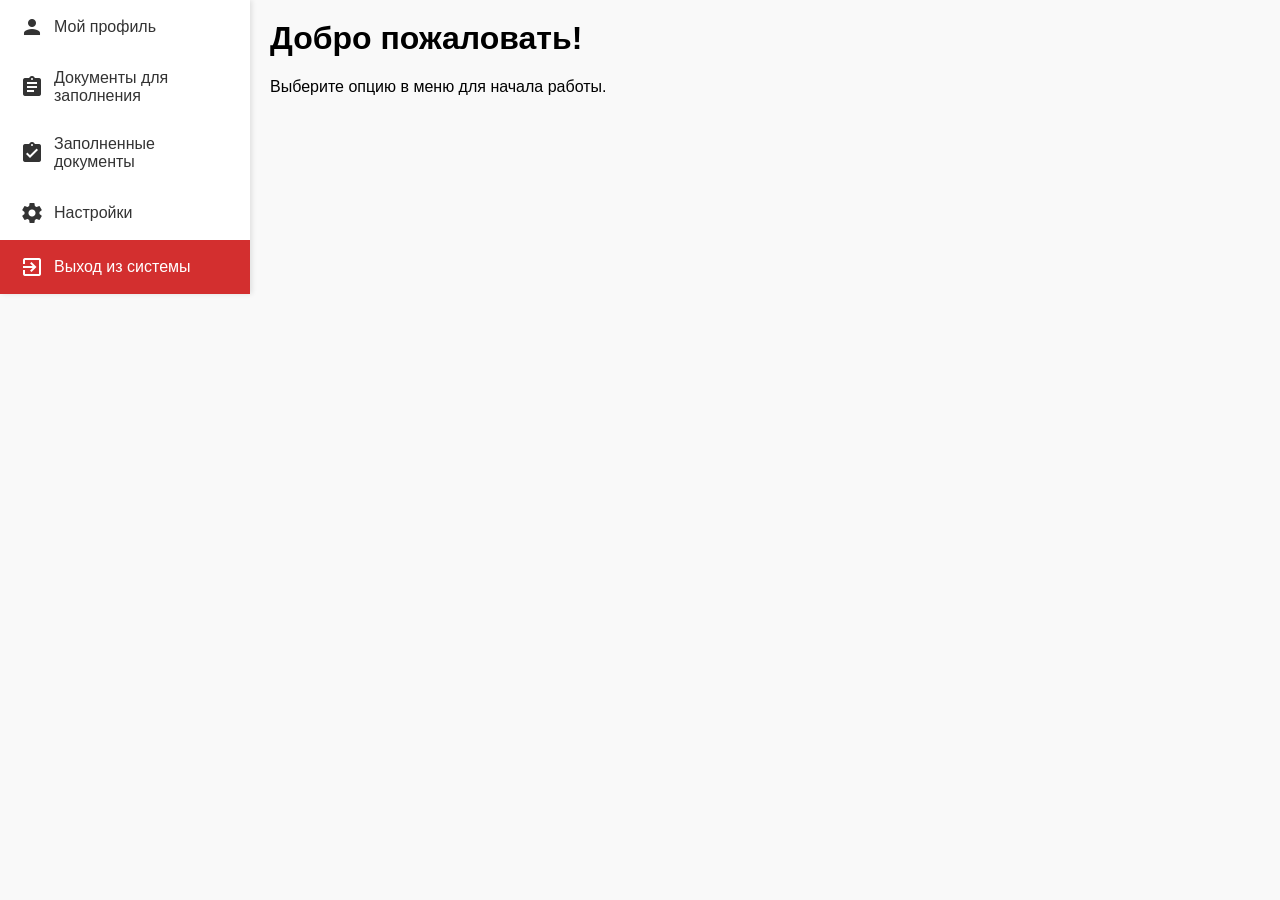
<file: Admin/index.html>
<!DOCTYPE html>
<html lang="ru">

<head>
    <meta charset="UTF-8">
    <meta name="viewport" content="width=device-width, initial-scale=1.0">
    <title>Административная панель</title>
    <link rel="stylesheet" href="styles.css">
    <link href="https://fonts.googleapis.com/icon?family=Material+Icons" rel="stylesheet">
</head>

<body>
    <div class="sidebar">
        <div class="sidebar-item" data-section="Мой профиль">
            <span class="material-icons">person</span> Мой профиль
        </div>
        <div class="sidebar-item" data-section="Документы для заполнения">
            <span class="material-icons">assignment</span> Документы для заполнения
        </div>
        <div class="sidebar-item" data-section="Заполненные документы">
            <span class="material-icons">assignment_turned_in</span> Заполненные документы
            <div id="download-link" style="display:none;">
                <a href="/download-filled-document" target="_blank">Скачать заполненный документ</a>
            </div>
        </div>
        <div class="sidebar-item" data-section="Настройки">
            <span class="material-icons">settings</span> Настройки
        </div>
        <div class="sidebar-item logout" data-section="Выход из системы">
            <span href="../" class="material-icons">exit_to_app</span> Выход из системы
        </div>
    </div>
    <div class="main-content">
        <h1>Добро пожаловать!</h1>
        <p>Выберите опцию в меню для начала работы.</p>
    </div>
    <script src="script.js"></script>

    <script>
        // Проверка параметров URL для отображения сообщения об успехе
        const urlParams = new URLSearchParams(window.location.search);
        if (urlParams.has('success')) {
            document.getElementById('status-message').innerText = 'Данные успешно обработаны и сохранены.';
            document.getElementById('download-link').style.display = 'block';
        }
    </script>

</body>

</html>
</file>
<file: Admin/styles.css>
/* styles.css */

body {
    display: flex;
    margin: 0;
    font-family: 'Roboto', sans-serif;
    background-color: #f9f9f9;
}

.sidebar {
    width: 250px;
    background-color: #ffffff;
    box-shadow: 2px 0 5px rgba(0,0,0,0.1);
    display: flex;
    flex-direction: column;
}

.sidebar-item {
    padding: 15px 20px;
    cursor: pointer;
    transition: background-color 0.3s;
    display: flex;
    align-items: center;
    color: #333;
}

.sidebar-item .material-icons {
    margin-right: 10px;
    font-size: 24px;
}

.sidebar-item:hover {
    background-color: #f1f1f1;
}

.logout {
    color: white;
    background-color: #d32f2f;
}

.main-content {
    flex-grow: 1;
    padding: 20px;
}

h1 {
    margin-top: 0;
}

.card {
    background-color: #ffffff;
    padding: 20px;
    margin: 10px 0;
    box-shadow: 0 2px 4px rgba(0,0,0,0.1);
    border-radius: 4px;
    transition: box-shadow 0.3s;
    display: flex;
    align-items: center;
}

.card:hover {
    box-shadow: 0 4px 8px rgba(0,0,0,0.2);
}

.card .material-icons {
    margin-right: 20px;
    font-size: 36px;
    color: #1976d2;
}
</file>
